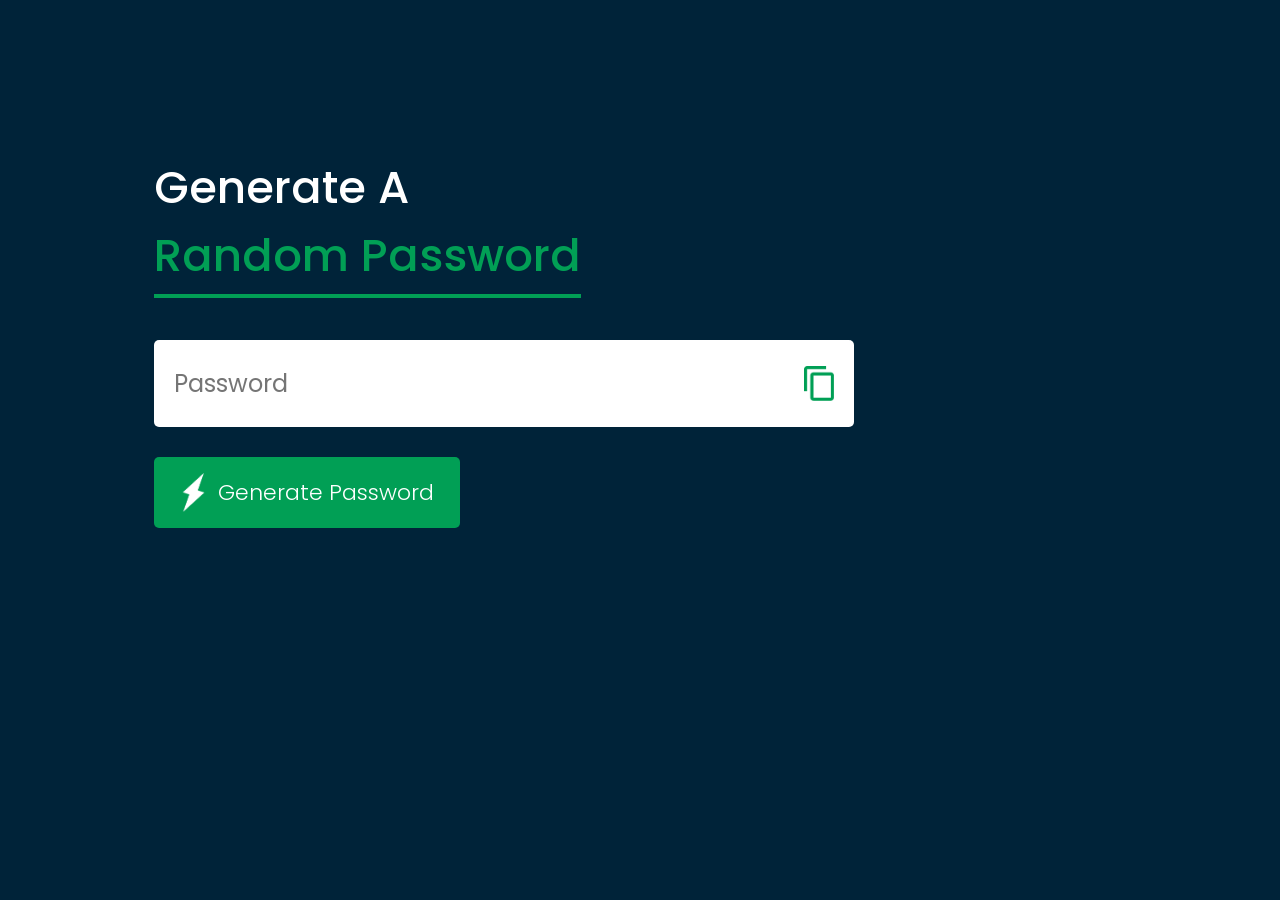
<file: index.html>
<!DOCTYPE html>
<html lang="en">
<head>
    <meta charset="UTF-8">
    <meta name="viewport" content="width=device-width, initial-scale=1.0">
    <title>Password Gen</title>
    <link rel="stylesheet" href="styles.css">
    <link rel="preconnect" href="https://fonts.googleapis.com">
    <link rel="preconnect" href="https://fonts.gstatic.com" crossorigin>
    <link href="https://fonts.googleapis.com/css2?family=DM+Sans:ital,opsz,wght@0,9..40,100..1000;1,9..40,100..1000&family=Poppins:ital,wght@0,100;0,200;0,300;0,400;0,500;0,600;0,700;0,800;0,900;1,100;1,200;1,300;1,400;1,500;1,600;1,700;1,800;1,900&family=Sekuya&display=swap" rel="stylesheet">
</head>
<body>
    <div class="container">
        <h1>Generate A <br><span>Random Password</span></h1>
        <div class="display">
            <input type="text" id="password" placeholder="Password">
            <img src="images/copy.png" onclick="copyPassword()">
        </div>
        <button onclick="generatePassword()"><img src="images/generate.png">Generate Password</button>
    </div>
    
    <script src="apps.js"></script>
</body>
</html>
</file>
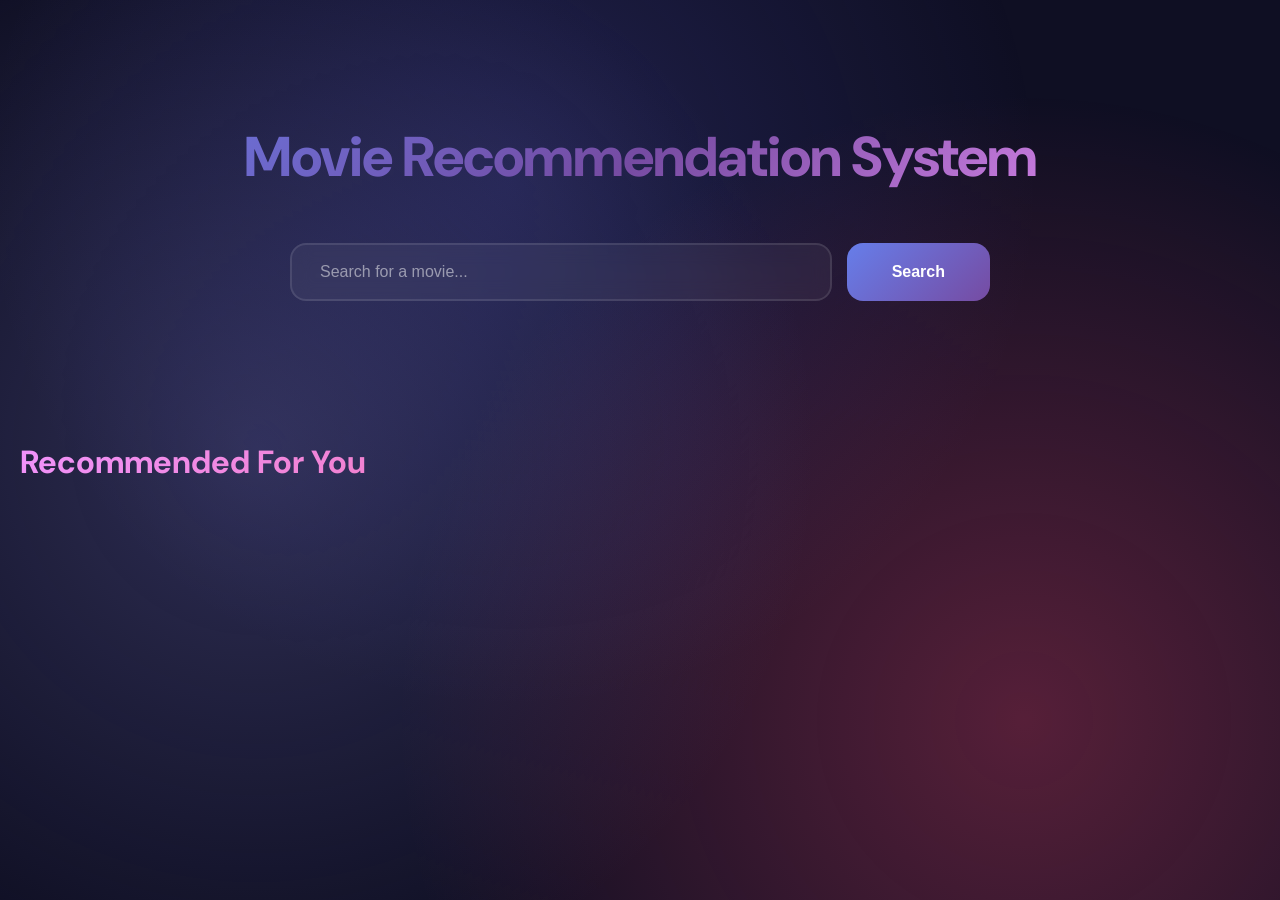
<file: frontend/index.html>
<!-- index.html -->
<!DOCTYPE html>
<html lang="en">
<head>
    <meta charset="UTF-8">
    <meta name="viewport" content="width=device-width, initial-scale=1.0">
    <title>Movie Recommender</title>
    <link rel="preconnect" href="https://fonts.googleapis.com">
    <link rel="preconnect" href="https://fonts.gstatic.com" crossorigin>
    <link href="https://fonts.googleapis.com/css2?family=DM+Sans:ital,opsz,wght@0,9..40,100..1000;1,9..40,100..1000&display=swap" rel="stylesheet">
    <link rel="stylesheet" href="styles.css">
</head>
<body>
    <div class="container">
        <h1>Movie Recommendation System</h1>
        
        <div class="search-section">
            <input type="text" id="searchInput" placeholder="Search for a movie...">
            <button onclick="searchMovies()">Search</button>
        </div>
        
        <div id="results" class="results-grid"></div>
        
        <div class="recommendations-section">
            <h2>Recommended For You</h2>
            <div id="recommendations" class="results-grid"></div>
        </div>
    </div>
    
    <script src="app.js"></script>
</body>
</html>
</file>
<file: styles.css>
*{
    margin: 0;
    padding: 0;
    font-family: 'Poppins', sans-serif;
    box-sizing: border-box;
}

body{
    background: #002339;
    color: #fff;
}

.container{
    margin: 12%;
    width: 90%;
    max-width: 700px;
}

.display{
    width: 100%;
    margin-top: 50px;
    margin-bottom: 30px;
    background: #fff;
    color: #333;
    display: flex;
    align-items: center;
    justify-content: space-between;
    padding: 26px 20px;
    border-radius: 5px;
}

.container h1{
    font-weight: 500;
    font-size: 45px;
}

.container h1 span{
    color: #019f55;
    border-bottom: 4px solid #019f55;
    padding-bottom: 7px;
}

.display img{
    width: 30px;
    cursor: pointer;    
}

.display input{
    border: 0;
    outline: 0;
    font-size: 24px;
}

.container button img{
    width: 28px;
    margin-right: 10px;
}

.container button{
    border: 0;
    outline: 0;
    background: #019f55;
    color: #fff;
    font-size: 22px;
    font-weight: 300;
    display: flex;
    align-items: center;
    justify-content: center;
    padding: 16px 26px;
    border-radius: 5px;
    cursor: pointer;
}
</file>
<file: frontend/styles.css>
/* style.css */

* {
    margin: 0;
    padding: 0;
    box-sizing: border-box;
}

body {
    font-family: 'Dm sans';
    background: #0f0f23;
    color: white;
    min-height: 100vh;
    padding: 20px;
    position: relative;
    overflow-x: hidden;
}

/* Animated background */
body::before {
    content: '';
    position: fixed;
    top: 0;
    left: 0;
    width: 100%;
    height: 100%;
    background: 
        radial-gradient(circle at 20% 50%, rgba(120, 119, 198, 0.3), transparent 50%),
        radial-gradient(circle at 80% 80%, rgba(252, 70, 107, 0.3), transparent 50%),
        radial-gradient(circle at 40% 20%, rgba(99, 102, 241, 0.2), transparent 50%);
    animation: gradientShift 15s ease infinite;
    z-index: -1;
}

@keyframes gradientShift {
    0%, 100% { opacity: 1; transform: scale(1); }
    50% { opacity: 0.8; transform: scale(1.1); }
}

.container {
    max-width: 1400px;
    margin: 0 auto;
    position: relative;
    z-index: 1;
    padding-top: 100px;
}

h1 {
    text-align: center;
    font-size: clamp(2rem, 5vw, 3.5rem);
    font-weight: 800;
    margin-bottom: 50px;
    background: linear-gradient(135deg, #667eea 0%, #764ba2 50%, #f093fb 100%);
    -webkit-background-clip: text;
    -webkit-text-fill-color: transparent;
    background-clip: text;
    letter-spacing: -1px;
    animation: fadeInDown 0.8s ease;
}

@keyframes fadeInDown {
    from {
        opacity: 0;
        transform: translateY(-30px);
    }
    to {
        opacity: 1;
        transform: translateY(0);
    }
}

h2 {
    font-size: clamp(1.5rem, 3vw, 2rem);
    font-weight: 700;
    margin: 60px 0 30px 0;
    background: linear-gradient(135deg, #f093fb 0%, #f5576c 100%);
    -webkit-background-clip: text;
    -webkit-text-fill-color: transparent;
    background-clip: text;
}

/* Search Section */
.search-section {
    display: flex;
    gap: 15px;
    max-width: 700px;
    margin: 0 auto 60px;
    animation: fadeInUp 0.8s ease 0.2s backwards;
}

@keyframes fadeInUp {
    from {
        opacity: 0;
        transform: translateY(30px);
    }
    to {
        opacity: 1;
        transform: translateY(0);
    }
}

#searchInput {
    flex: 1;
    padding: 18px 28px;
    font-size: 1rem;
    background: rgba(255, 255, 255, 0.05);
    border: 2px solid rgba(255, 255, 255, 0.1);
    border-radius: 16px;
    color: white;
    outline: none;
    backdrop-filter: blur(10px);
    transition: all 0.3s ease;
}

#searchInput::placeholder {
    color: rgba(255, 255, 255, 0.5);
}

#searchInput:focus {
    background: rgba(255, 255, 255, 0.08);
    border-color: rgba(102, 126, 234, 0.6);
    box-shadow: 0 0 30px rgba(102, 126, 234, 0.3);
    transform: translateY(-2px);
}

button {
    padding: 18px 45px;
    font-size: 1rem;
    font-weight: 600;
    color: white;
    background: linear-gradient(135deg, #667eea 0%, #764ba2 100%);
    border: none;
    border-radius: 16px;
    cursor: pointer;
    transition: all 0.3s ease;
    position: relative;
    overflow: hidden;
}

button::before {
    content: '';
    position: absolute;
    top: 0;
    left: -100%;
    width: 100%;
    height: 100%;
    background: linear-gradient(90deg, transparent, rgba(255, 255, 255, 0.3), transparent);
    transition: left 0.5s ease;
}

button:hover::before {
    left: 100%;
}

button:hover {
    transform: translateY(-3px);
    box-shadow: 0 10px 40px rgba(102, 126, 234, 0.5);
}

button:active {
    transform: translateY(-1px);
}

/* Results Grid */
.results-grid {
    display: grid;
    grid-template-columns: repeat(auto-fill, minmax(300px, 1fr));
    gap: 30px;
    animation: fadeIn 0.6s ease;
}

@keyframes fadeIn {
    from { opacity: 0; }
    to { opacity: 1; }
}

/* Movie Cards */
.movie-card {
    background: rgba(255, 255, 255, 0.03);
    backdrop-filter: blur(20px);
    border: 1px solid rgba(255, 255, 255, 0.1);
    border-radius: 20px;
    padding: 30px;
    transition: all 0.4s cubic-bezier(0.175, 0.885, 0.32, 1.275);
    cursor: pointer;
    position: relative;
    overflow: hidden;
    animation: scaleIn 0.5s ease backwards;
}

.movie-card::before {
    content: '';
    position: absolute;
    top: 0;
    left: 0;
    width: 100%;
    height: 100%;
    background: linear-gradient(135deg, rgba(102, 126, 234, 0.1), rgba(118, 75, 162, 0.1));
    opacity: 0;
    transition: opacity 0.4s ease;
}

@keyframes scaleIn {
    from {
        opacity: 0;
        transform: scale(0.9);
    }
    to {
        opacity: 1;
        transform: scale(1);
    }
}

.movie-card:nth-child(1) { animation-delay: 0.1s; }
.movie-card:nth-child(2) { animation-delay: 0.2s; }
.movie-card:nth-child(3) { animation-delay: 0.3s; }
.movie-card:nth-child(4) { animation-delay: 0.4s; }
.movie-card:nth-child(5) { animation-delay: 0.5s; }
.movie-card:nth-child(6) { animation-delay: 0.6s; }

.movie-card:hover {
    transform: translateY(-15px) scale(1.02);
    border-color: rgba(102, 126, 234, 0.5);
    box-shadow: 
        0 20px 60px rgba(102, 126, 234, 0.3),
        0 0 0 1px rgba(102, 126, 234, 0.2);
}

.movie-card:hover::before {
    opacity: 1;
}

.movie-card h3 {
    color: white;
    font-size: 1.3rem;
    font-weight: 700;
    margin-bottom: 15px;
    min-height: 60px;
    line-height: 1.4;
    position: relative;
    z-index: 1;
}

.movie-card p {
    color: rgba(255, 255, 255, 0.6);
    font-size: 0.95rem;
    line-height: 1.6;
    margin-bottom: 20px;
    position: relative;
    z-index: 1;
}

.movie-card button {
    width: 100%;
    padding: 14px;
    font-size: 0.95rem;
    background: linear-gradient(135deg, #f093fb 0%, #f5576c 100%);
    position: relative;
    z-index: 1;
}

.movie-card button:hover {
    box-shadow: 0 8px 30px rgba(245, 87, 108, 0.5);
}

/* Loading Animation */
.loading {
    display: inline-block;
    width: 20px;
    height: 20px;
    border: 3px solid rgba(255, 255, 255, 0.3);
    border-radius: 50%;
    border-top-color: white;
    animation: spin 1s ease-in-out infinite;
}

@keyframes spin {
    to { transform: rotate(360deg); }
}

/* Recommendations Section */
.recommendations-section {
    margin-top: 80px;
    animation: fadeInUp 0.8s ease 0.4s backwards;
}

/* Responsive Design */
@media (max-width: 768px) {
    body {
        padding: 15px;
    }

    h1 {
        font-size: 2rem;
        margin-bottom: 30px;
    }
    
    .search-section {
        flex-direction: column;
        gap: 12px;
    }

    button {
        width: 100%;
    }
    
    .results-grid {
        grid-template-columns: 1fr;
        gap: 20px;
    }

    .movie-card {
        padding: 25px;
    }

    .movie-card h3 {
        font-size: 1.1rem;
        min-height: auto;
    }
}

@media (max-width: 480px) {
    h1 {
        font-size: 1.75rem;
    }

    #searchInput {
        padding: 15px 20px;
    }

    button {
        padding: 15px 30px;
    }
}

/* Smooth scrolling */
html {
    scroll-behavior: smooth;
}

/* Custom scrollbar */
::-webkit-scrollbar {
    width: 10px;
}

::-webkit-scrollbar-track {
    background: rgba(255, 255, 255, 0.05);
}

::-webkit-scrollbar-thumb {
    background: linear-gradient(135deg, #667eea 0%, #764ba2 100%);
    border-radius: 10px;
}

::-webkit-scrollbar-thumb:hover {
    background: linear-gradient(135deg, #764ba2 0%, #f093fb 100%);
}

.movie-card img {
    width: 100%;
    height: 420px;
    object-fit: cover;
    border-radius: 15px;
    margin-bottom: 20px;
    box-shadow: 0 4px 15px rgba(0, 0, 0, 0.3);
}

.trailer-btn {
    display: block;
    width: 100%;
    padding: 14px;
    margin-bottom: 12px;
    text-align: center;
    background: linear-gradient(135deg, #FF0000 0%, #CC0000 100%);
    color: white;
    text-decoration: none;
    border-radius: 12px;
    font-weight: 600;
    font-size: 0.95rem;
    transition: all 0.3s ease;
    position: relative;
    z-index: 1;
}

.trailer-btn:hover {
    transform: translateY(-2px);
    box-shadow: 0 8px 30px rgba(255, 0, 0, 0.6);
}
</file>
